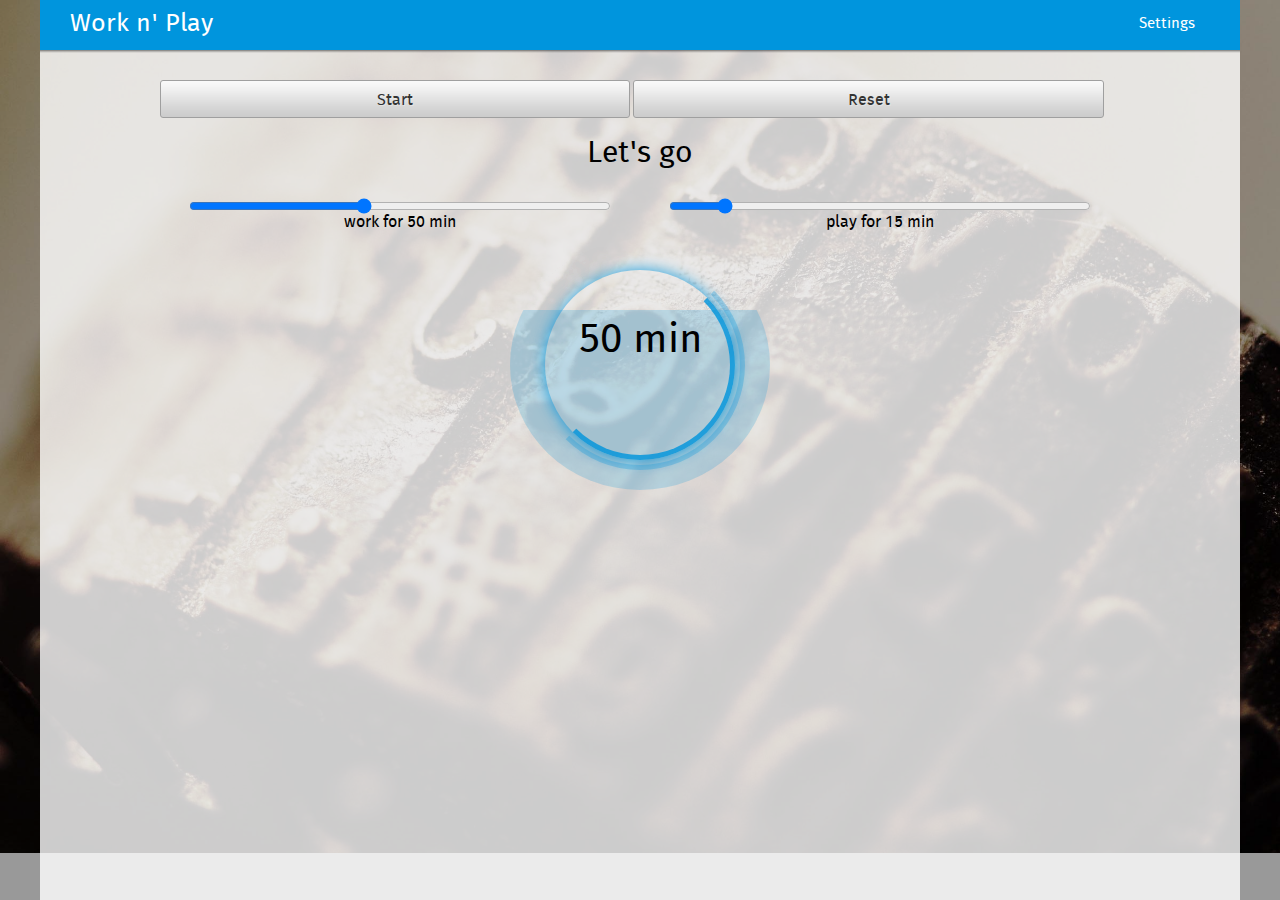
<file: index.html>
<!DOCTYPE html>
<html id="hide" manifest="manifest.appcache">
<head>
    <meta charset="utf-8">
    <title>Work n' Play</title>
    <meta name="viewport" content="width=device-width">
    <link rel="stylesheet" type="text/css" href="css/base.css">
    <link rel="stylesheet" type="text/css" href="css/headers.css">
    <link rel="stylesheet" type="text/css" href="css/buttons.css">
    <link rel="stylesheet" type="text/css" href="css/switches.css">
    <link rel="stylesheet" type="text/css" href="css/workandplay.css">
</head>

<body id="show">

    <section role="region">
        <header>
            <menu type="toolbar">
                <button id="install"><span class="icon icon-add">add</span></button>
            </menu>
            <h2 class="settings settings-show"><a href="#show">Settings</a></h2>
            <h2 class="settings settings-hide"><a href="#hide">Close Settings</a></h2>
            <h1>
               Work n' Play
            </h1>
        </header>
    </section>

    <nav id="nav">
        
        <ul>
            <li>
                Notifications
                <label class="pack-switch">
                    <input id="settingNotification" type="checkbox" checked>
                    <span></span>
                </label>
            </li>
            <li>
                Sound
                <label class="pack-switch">
                    <input id="settingSound" type="checkbox" checked>
                    <span></span>
                </label>
            </li>
        </ul>
    </nav>


    <div id="main" class="main">
    
        <button id="play" class="button-start">Start</button>
        <button id="reset">Reset</button>

        <p class="current-status" id="currentstatus">Let's go</p>


        <div class="slider">
            <input id="slidework" type="range" min="1" max="120" step="1" value="30">
            <h2>work for <span id="valuework">30 min</span></h2>
        </div>

        <div class="slider">
            <input id="slideplay" type="range" min="1" max="120" step="1" value="30">
            <h2>play for <span id="valueplay">30 min</span></h2>
        </div>

        <div id="cycles">
            <div class="cycle"></div>
            <div class="cycle_one"></div>
            <div class="cycle_one_inner" id="cycle_one_inner"></div>
            <h1 class="timer work_active" id="timer">30 min</h1>
        </div>

    </div>

    <script src="js/base.js"></script>
    <script src="js/range.js"></script>
    <script src="js/offline.js"></script>
    <script src="js/notify.js"></script>
    <script src="js/workandplay.js"></script>
</body>
</html>
</file>
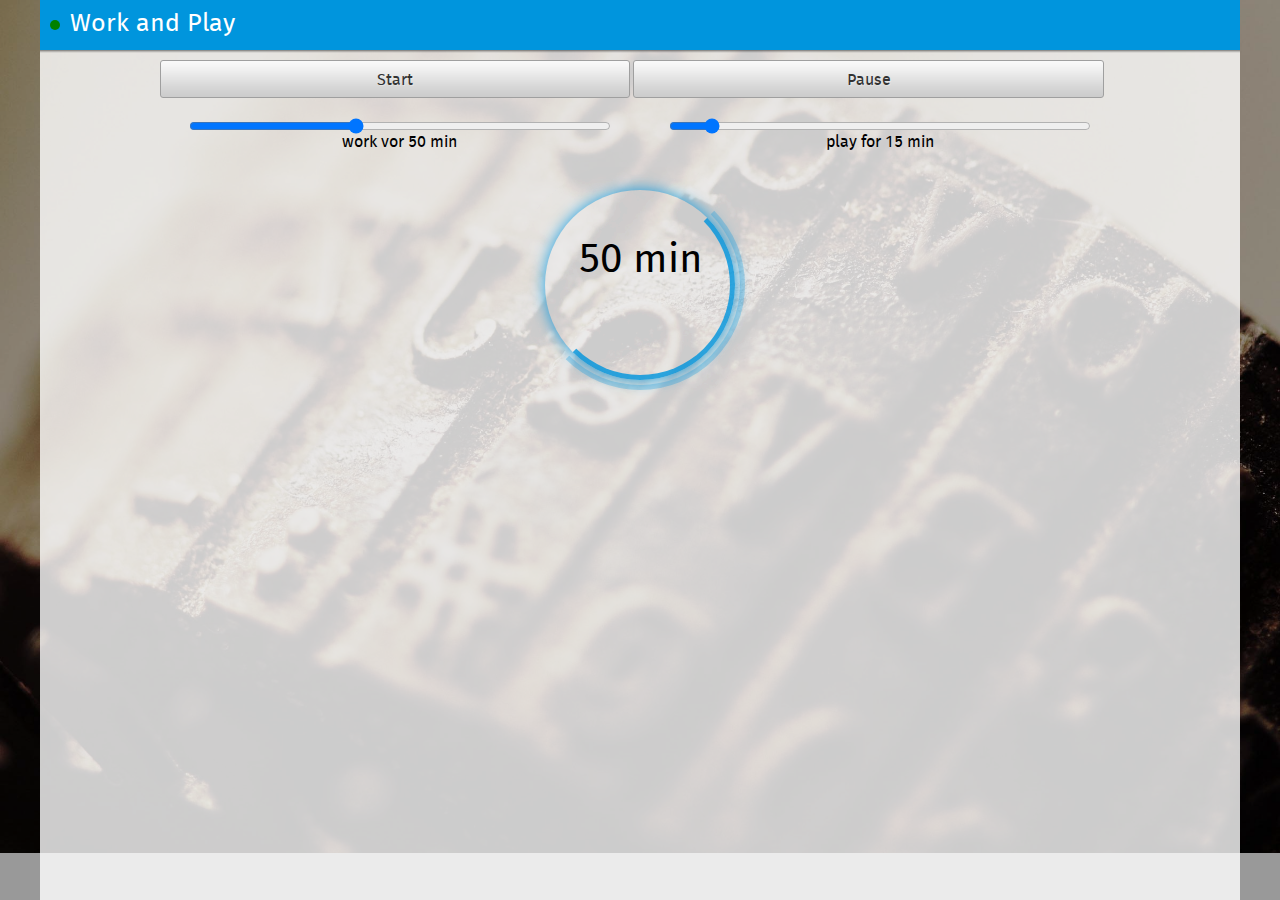
<file: fallback.html>
<!DOCTYPE html>
<head>
    <meta charset="utf-8">
    <title>Work an Play</title>
    <meta name="viewport" content="width=device-width">
    <link rel="stylesheet" type="text/css" href="css/base.css">
    <link rel="stylesheet" type="text/css" href="css/headers.css">
    <link rel="stylesheet" type="text/css" href="css/buttons.css">
    <link rel="stylesheet" type="text/css" href="css/workandplay.css">
</head>

<body>

    <section role="region">
        <header>
            <div id="online-status" title="Online"></div>
            <menu type="toolbar">
                <button id="install"><span class="icon icon-add">add</span></button>
            </menu>
            <h1>
               Work and Play
            </h1>
        </header>
    </section>


    <div id="main" class="main">
        <button id="play" >Start</button>
        <button id="pause" >Pause</button>

        <div class="slider">
            <input id="slidework" type="range" min="5" max="120" step="1" value="30">
            <h2>work vor <span id="valuework">30 min</span></h2>
        </div>

        <div class="slider">
            <input id="slideplay" type="range" min="5" max="120" step="1" value="30">
            <h2>play for <span id="valueplay">30 min</span></h2>
        </div>

        <div id="cycles">
            <div class="cycle"></div>
            <div class="cycle_one"></div>
            <h1 class="timer work_active" id="timer">30 min</h1>
        </div>

    </div>

    <script type="text/javascript" src="js/base.js"></script>
    <script type="text/javascript" src="js/range.js"></script>
    <script type="text/javascript" src="js/offline.js"></script>
    <script type="text/javascript" src="js/notify.js"></script>
    <script type="text/javascript" src="js/workandplay.js"></script>

</body>
</html>
</file>
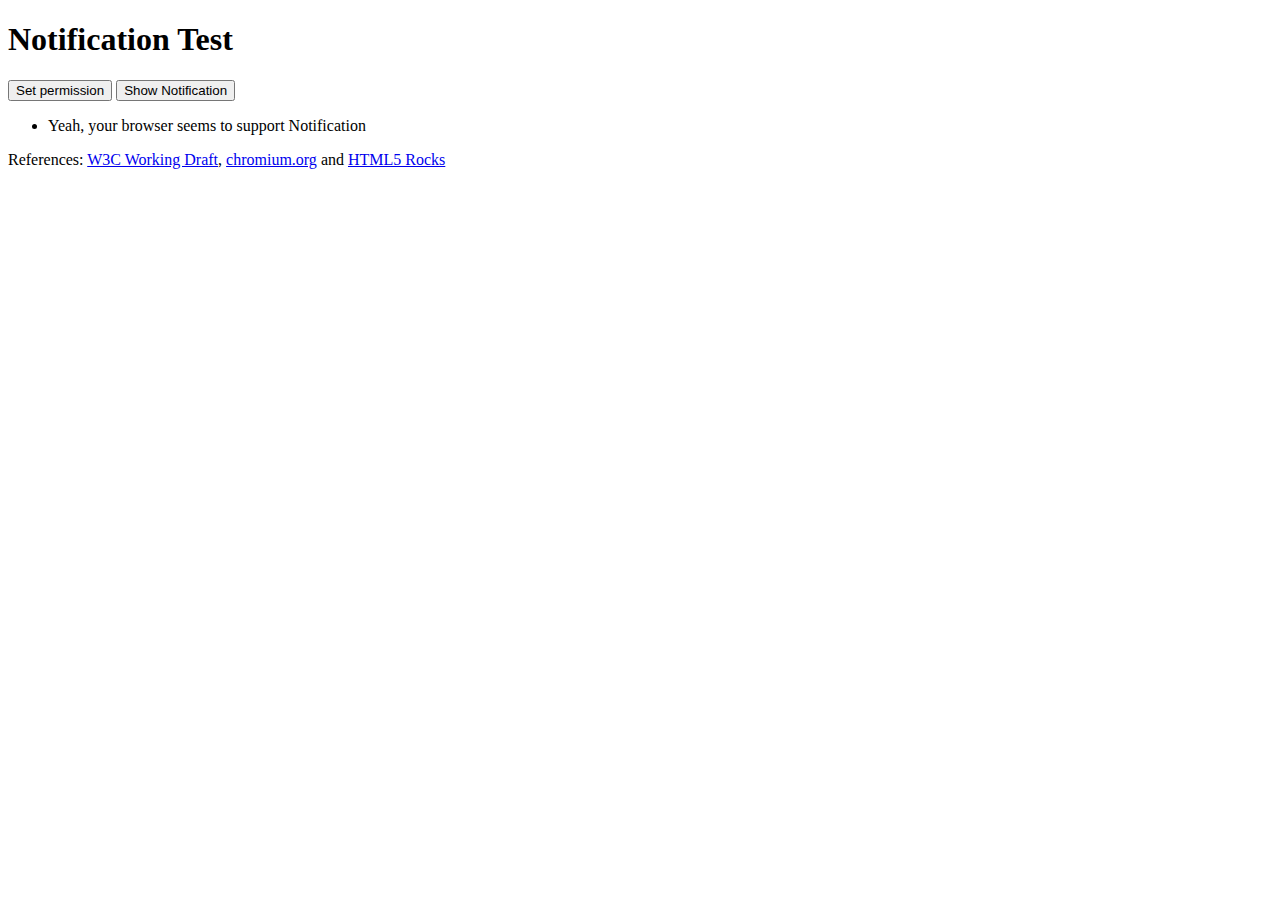
<file: notification.html>
<!DOCTYPE html>
<html>
<head>
    <meta charset="utf-8">
    <title>Notification Test</title>
    <meta name="viewport" content="width=device-width">
</head>

<body>
    <h1>Notification Test</h1>

    <button id="permission">Set permission</button>

    <button id="test">Show Notification</button>

    <ul id="logger"></ul>

    <p>References: <a href="http://www.w3.org/TR/notifications/">W3C Working Draft</a>, <a href="http://www.chromium.org/developers/design-documents/desktop-notifications/api-specification">chromium.org</a> and <a href="http://www.html5rocks.com/en/tutorials/notifications/quick/">HTML5 Rocks</a></p>

    <script>
    (function (win, doc, nav) {
        var Notify = win.Notification ? win.Notification : win.webkitNotifications ? win.webkitNotifications : nav.mozNotification ? nav.mozNotification : false,
            notificationOld = ((win.webkitNotifications || nav.mozNotification) && !win.Notification) || false,
            permission = doc.getElementById('permission'),
            test = doc.getElementById('test'),
            logger = doc.getElementById('logger'),
            check,
            logs = '';

        function log (msg) {
            logs += '<li>' + msg + '</li>';
            logger.innerHTML = logs;
        }


        if (Notify) {
            check = Notify.permission ? Notify.permission : notificationOld ? Notify.checkPermission() : 'i have no method to check for permission :-(';
            log('Yeah, your browser seems to support Notification');
            permission.addEventListener('click', function () {
                if (check == 0 || "default"  || "webkitisthenewie6") {
                    log('Permission before requesting is: ' + check);
                    Notify.requestPermission(log('Permission after requesting is: ' + check));   
                } else {
                    log('permission already set' + check);
                }
                  
            })

            test.addEventListener('click', function () {
                if (check == 1 || "granted" || "webkitisthenewie6") {
                    if (notificationOld) {
                        Notify = Notify.createNotification(
                            "icon.png",
                            "Title",
                            "Text"
                        );
                        Notify.show();
                    } else {
                        Notify = new Notify("Title", {
                            iconUrl: "icon.png",
                            body: "Text",
                            tag: "optional"
                        });
                    }
                    Notify.ondisplay = function () {log('Notification visible')};
                    Notify.onclose = function () {log('Notification closed')};
                    Notify.onerror = function () {log('An error occured')};
                    Notify.onclick = function () {log('Click on Notification')};
                    
                } else if (check == 0 || "default"  || "webkitisthenewie6") {
                    log('Permission before requesting is ' + Notify.checkPermission());
                    Notify.requestPermission();
                    log('Permission after requesting is ' + Notify.checkPermission());
                } else {
                    log('Permission denied')
                    alert(permissions.granted);
                }
                
            });     
        } else {
            log('Oh no, your browser seems NOT to support Notification');
        }
        
    }(window, document, navigator));
    </script>
</body>
</html>
</file>
<file: css/base.css>
@font-face {
    font-family: 'mozTT';
    src: url('../fonts/moztt_regular-webfont.woff') format('woff');
    font-weight: normal;
    font-style: normal;
}
@font-face {
    font-family: 'mozTT';
    src: url('../fonts/moztt_light-webfont.woff') format('woff');
    font-weight: 300;
    font-style: normal;
}
@font-face {
    font-family: 'mozTT';
    src: url('../fonts/moztt_medium-webfont.woff') format('woff');
    font-weight: 500;
    font-style: normal;
}

html, body {
  height: 100%;
  padding: 0;
  margin: 0;
  font: normal 10px "mozTT", sans-serif;
  background: #fff;
}

body {
  position: relative;
}

ul {
  margin: 0;
  padding: 0;
  list-style: none;
}

h2 {
    font-size: 16px;
}

h3 {
    font-size: 14px;
}

h4 {
    font-size: 12px;
}

#install {
    display: none;
}

#install.show-install {
    display: inline-block;
}

header.show-install h1 {
    display: inline-block;
    width: 55%;
    white-space: nowrap;
    overflow: hidden;
    text-overflow: ellipsis;
}

#online-status {
    position: absolute;
    left: 10px;
    top: 2rem;
    width: 10px;
    height: 10px;
    color: #fff;
    background: #008000;
    border-radius: 5px;
}

#online-status.offline {
    background: #ff0000;
}

#main {
    padding: 1rem 1rem 6rem 1rem;
}

#main h2 {
    margin: 0 0 1rem;
}

#main img {
    max-width: 100%;
}

#image-presenter,
#connection-display,
#geolocation-display,
#battery-display,
#ambient-light-display,
#proximity-display,
#device-orientation-display {
    display: none;
    margin-bottom: 10px;
}

#main button {
    display: inline-block;
    width: 49%;
    vertical-align: top;
    margin: 0 auto 2rem;
}

#image-to-share {
    display: none;
}

footer {
    position: fixed;
    width: 100%;
    height: 5rem;
    bottom: 0;
}

[role="toolbar"] li button.update {
    background-image: url("../images/toolbars/icons/update.png");
}
</file>
<file: css/headers.css>
/* ----------------------------------
 * HEADERS: default
 * ---------------------------------- */
section[role="region"] > header:first-child {
  position: relative;
  z-index: 10;
  padding: 0;
  height: 5rem;
  color: #fff;
  background-color: #0095dd;
  border: none;
}

section[role="region"] > header:first-child:after {
  content: "";
  display: block;
  height: 0.3rem;
  position: absolute;
  top: 100%;
  left: 0;
  right: 0;
  background: url(../images/headers/ui/shadow.png) repeat-x 0 0;
  background-size: auto 100%;
}

section[role="region"] > header:first-child h1 {
  font: 2.5rem/4.8rem "MozTT", Sans-serif;
  text-align: left;
  color: #fff;
  white-space: nowrap;
  text-overflow: ellipsis;
  display: block;
  overflow: hidden;
  margin: 0 0 0 3rem;
  height: 100%
}

section[role="region"] > header:first-child h1 em {
  font: 400 1.5rem/1em "MozTT", Sans-serif;
}

section[role="region"] > header:first-child form {
  display: block;
  overflow: hidden;
  position: relative;
  padding: 1rem 1rem 0 0.5rem ;
  margin-left: 2.5rem;
}

section[role="region"] > header:first-child input[type="text"] {
  width: 100%;
  height: 3rem;
  -moz-box-sizing: border-box;
  padding: 0 0.8rem;
  border: solid 0.1rem #9d4123;
  border-top-color: #a6501e;
  border-radius: 0.3rem;
  background: #fff url(../images/headers/ui/shadow.png) repeat-x left -0.1rem;
  font: 1.5rem/3em "MozTT", Sans-serif;
  box-shadow: none;
}

section[role="region"] > header:first-child form button[type="reset"] {
  font-size: 0;
  overflow: hidden;
  position: absolute;
  right: 1rem;
  top: 1rem;
  bottom: 0;
  width: 3rem;
  height: auto;
  margin: 0;
  display: none;
  border: none;
  background: url(../images/headers/icons/clear.png) no-repeat center center;
}

section[role="region"] > header:first-child input[type="text"]:valid + button[type="reset"] {
  display: block;
}

/* Generic set of actions in toolbar */
section[role="region"] > header:first-child menu[type="toolbar"] {
  height: 100%;
  float: right;
}

section[role="region"] > header:first-child menu[type="toolbar"] a,
section[role="region"] > header:first-child menu[type="toolbar"] button {
  height: 5rem;
  min-width: 5rem;
  width: auto;
  margin-bottom: 0;
  border-radius: 0;
  line-height: 5rem;
  float: left;
  background: none;
  padding: 0 1.75rem;
  -moz-box-sizing: border-box;
  text-align: center;
  text-shadow: none;
  position: relative;
  z-index: 5;
}

section[role="region"] > header:first-child menu[type="toolbar"] a:last-child,
section[role="region"] > header:first-child menu[type="toolbar"] button:last-child {
  background: url(../images/headers/ui/separator.png) no-repeat left center;
  margin-left: -0.2rem;
  z-index: 1;
}

section[role="region"] > header:first-child menu[type="toolbar"] {
  padding: 0;
  margin: 0;
}

section[role="region"] > header:first-child a,
section[role="region"] > header:first-child button {
  border: none;
  background: none;
  padding: 0;
  overflow: hidden;
  font: 400 1.5rem/1.1em "MozTT", Sans-serif;
  color: #fff;
  border-radius: 0;
  text-decoration: none;
}


/* Pressed state */
section[role="region"] > header:first-child a::-moz-focus-inner,
section[role="region"] > header:first-child button::-moz-focus-inner,
section[role="region"] > header:first-child a:active,
section[role="region"] > header:first-child button:active,
section[role="region"] > header:first-child a:focus,
section[role="region"] > header:first-child button:focus {
  outline: none !important;
  border: none !important;
}

section[role="region"] > header:first-child a:not([aria-disabled="true"]):active .icon:after,
section[role="region"] > header:first-child button:not(:disabled):active .icon:after,
section[role="region"] > header:first-child menu[type="toolbar"] a:not([aria-disabled="true"]):active,
section[role="region"] > header:first-child menu[type="toolbar"] button:not(:disabled):active  {
  background: #008aaa !important;
  transition: background 0.2s ease;
  border-bottom: solid 0.1rem rgba(0, 0, 0, 0.2) !important;
}

/* Disabled state */
section[role="region"] > header:first-child menu[type="toolbar"] a[aria-disabled="true"],
section[role="region"] > header:first-child menu[type="toolbar"] button[disabled]  {
  opacity: 0.5;
}

section[role="region"] > header:first-child a:first-letter,
section[role="region"] > header:first-child button:first-letter {
  text-transform: uppercase;
}

/* Icon definitions */
section[role="region"] > header:first-child .icon {
  display: inline-block;
  vertical-align: top;
  float: none;
  width: 3rem;
  height: 3rem;
  margin: 0 -1rem;
  background: transparent no-repeat center center;
  font-size: 0;
  overflow: hidden;
  position: relative;
  height: 4.9rem;
}

section[role="region"] > header:first-child .icon.icon-add {
  background-image: url(../images/headers/icons/add.png);
}

section[role="region"] > header:first-child .icon.icon-compose {
  background-image: url(../images/headers/icons/compose.png);
}

section[role="region"] > header:first-child .icon.icon-edit {
  background-image: url(../images/headers/icons/edit.png);
}

section[role="region"] > header:first-child .icon.icon-send {
  background-image: url(../images/headers/icons/send.png);
}

section[role="region"] > header:first-child .icon.icon-close {
  background-image: url(../images/headers/icons/close.png);
}

section[role="region"] > header:first-child .icon.icon-back {
  background-image: url(../images/headers/icons/back.png);
}

section[role="region"] > header:first-child .icon.icon-fwd {
  background-image: url(../images/headers/icons/back-rtl.png);
}

section[role="region"] > header:first-child .icon.icon-menu {
  background-image: url(../images/headers/icons/menu.png);
}

section[role="region"] > header:first-child .icon.icon-user {
  background-image: url(../images/headers/icons/user.png);
}

section[role="region"] > header:first-child .icon.icon-reply {
  background-image: url(../images/headers/icons/reply.png);
}

section[role="region"] > header:first-child .icon.icon-reply-all {
  background-image: url(../images/headers/icons/reply-all.png);
}

/* Navigation links (back, cancel, etc) */
section[role="region"] > header:first-child > button,
section[role="region"] > header:first-child > a {
  position: absolute;
  left: 0;
  width: 5rem;
  height: 5rem;
  background: url(../images/headers/ui/separator-large.png) no-repeat 2rem center;
  overflow: hidden;
}

section[role="region"] > header:first-child > button::-moz-focus-inner { 
  border: 0;
  padding: 0;
}

section[role="region"] > header:first-child > button .icon,
section[role="region"] > header:first-child > a .icon {
  display: block;
  overflow: visible;
  font-size: 0;
  position: static;
  height: 4.9rem;
  margin: 0;
  width: 2rem;
}

section[role="region"] > header:first-child > button .icon:after,
section[role="region"] > header:first-child > a .icon:after {
  content: "";
  position: absolute;
  left: 0;
  top: 0;
  z-index: -1;
  width: 2rem;
  height: 4.9rem;
  background: #9d3d26 url(../images/headers/ui/negative.png) repeat-x 0 0;
}

section[role="region"] > header > a .icon.icon-menu,
section[role="region"] > header > button .icon.icon-menu {
  background-position: -1.1rem center;
}

/* ----------------------------------
 * HEADERS: subheader
 * ---------------------------------- */

section[role="region"] > header {
  _background: url(../images/headers/ui/subheader.png) repeat left bottom;
  border-bottom: solid 0.1rem #e6e6e6;
  z-index: 0;
  padding: 0.4rem 0;
  height: auto;
  color: #424242;
}

section[role="region"] > header:after {
  display: none;
}

section[role="region"] > header h2 {
  font-family: "MozTT", Sans-serif;
  font-weight: 400;
  margin: 0 3rem;
  font-size: 1.5rem;
  line-height: 1.8rem;
}

/* ----------------------------------
 * HEADERS: dark
 * ---------------------------------- */
section[role="region"].skin-dark > header:first-child,
.skin-dark section[role="region"] > header:first-child {
  background: url(../images/headers/ui/dark/header.png) repeat-x 0 0;
}

/* Navigation links (back, cancel, etc) */
section[role="region"].skin-dark > header:first-child > a .icon:after,
.skin-dark section[role="region"] > header:first-child > a .icon:after,
section[role="region"].skin-dark > header:first-child > button .icon:after,
.skin-dark section[role="region"] > header:first-child > button .icon:after {
  background: #26272c url(../images/headers/ui/dark/negative.png) repeat-x 0 0;
}

section[role="region"].skin-dark > header:first-child menu[type="toolbar"] a:last-child,
.skin-dark section[role="region"] > header:first-child menu[type="toolbar"] a:last-child,
section[role="region"].skin-dark > header:first-child menu[type="toolbar"] button:last-child,
.skin-dark section[role="region"] > header:first-child menu[type="toolbar"] button:last-child {
  background-image: url(../images/headers/ui/dark/separator.png);
}

section[role="region"].skin-dark > header,
.skin-dark section[role="region"] > header {
  background: #7f7f7f url(../images/headers/ui/dark/subheader.png) repeat-x left bottom;
  color: #c5c5c5;
}

/* ----------------------------------
 * HEADERS: organic
 * ---------------------------------- */

section[role="region"].skin-organic > header:first-child,
.skin-organic section[role="region"] > header:first-child {
  background: url(../images/headers/ui/organic/header.png) repeat-x 0 0,  url(../images/headers/ui/organic/pattern.png) repeat 0 0;
}

section[role="region"].skin-organic > header:first-child:after,
.skin-organic section[role="region"] > header:first-child:after {
  margin-top: -0.1rem;
}

/* Navigation links (back, cancel, etc) */
section[role="region"].skin-organic > header:first-child > a .icon:after,
.skin-organic section[role="region"] > header:first-child > a .icon:after,
section[role="region"].skin-organic > header:first-child > button .icon:after,
.skin-organic section[role="region"] > header > button .icon:after {
  background: url(../images/headers/ui/organic/negative.png) repeat-x 0 0;
}

section[role="region"].skin-organic > header:first-child menu[type="toolbar"] a:last-child,
.skin-organic section[role="region"] > header:first-child menu[type="toolbar"] a:last-child,
section[role="region"].skin-organic > header:first-child menu[type="toolbar"] button:last-child,
.skin-organic section[role="region"] > header:first-child menu[type="toolbar"] button:last-child {
  background-image: url(../images/headers/ui/organic/separator.png);
}

section[role="region"].skin-organic > header,
.skin-organic section[role="region"] > header {
  background: #7f7f7f url(../images/headers/ui/organic/subheader.png) repeat-x left bottom;
  color: #fff;
}

/* ----------------------------------
 * HEADERS: right-to-left tweaks
 * ---------------------------------- */

html[dir="rtl"] section[role="region"] > header:first-child h1 {
  text-align: right;
  margin: 0 3rem 0 0;
}

html[dir="rtl"] section[role="region"] > header:first-child button,
html[dir="rtl"] section[role="region"] > header:first-child a {
  left: inherit;
  right: 0;
}

html[dir="rtl"] section[role="region"] > header:first-child > button .icon,
html[dir="rtl"] section[role="region"] > header:first-child > a .icon {
  margin-left: 0;
  margin-right: -2rem;
}

html[dir="rtl"] section[role="region"] > header:first-child > button .icon:after,
html[dir="rtl"] section[role="region"] > header:first-child > a .icon:after {
  left: inherit;
  right: 0;
}

html[dir="rtl"] section[role="region"] > header:first-child .icon.icon-back {
  background-image: url(../images/headers/icons/back-rtl.png);
}
</file>
<file: css/buttons.css>
/* ----------------------------------
 * Buttons
 * ---------------------------------- */

a[role="button"]::-moz-focus-inner,
button::-moz-focus-inner {
  border: none;
  outline: none;
}

button,
a[role="button"] {
  width: 100%;
  height: 3.8rem;
  margin: 0 0 1rem;
  padding: 0 1.5rem;
  -moz-box-sizing: border-box;
  display: inline-block;
  vertical-align: middle;
  text-overflow: ellipsis;
  white-space: nowrap;
  overflow: hidden;
  background: #fafafa url(../images/buttons/ui/default.png) repeat-x left bottom;
  border: 0.1rem solid #9f9f9f;
  border-radius: 0.3rem;
  font: 400 1.6rem/3.8rem 'MozTT', Sans-serif;
  color: #333;
  text-align: center;
  text-shadow: 0.1rem 0.1rem 0 rgba(255,255,255,0.3);
  text-decoration: none;
  outline: none;
}

/* Press (default & recommend) */
button:active,
a[role="button"]:active,
button.recommend:active,
a.recommend[role="button"]:active  {
  border-color: #008aaa;
  background: #008aaa;
  color: #333;
}

/* Recommend */
button.recommend,
a[role="button"].recommend {
  background-image: url(../images/buttons/ui/recommend.png);
  background-color: #00caf2;
  border-color: #00acce;
}

/* Danger */
button.danger,
a.danger[role="button"] {
  background-image: url(../images/buttons/ui/danger.png);
  background-color: #b70404;
  color: #fff;
  text-shadow: -0.1rem -0.1rem 0 #830b0b;
  border: none;
}

/* Danger Press */
button.danger:active,
a[role="button"].danger:active {
  background-image: url(../images/buttons/ui/danger-press.png);
  background-color: #890707;
}

/* Disabled (default & recommend) */
button[disabled],
a[role="button"][aria-disabled="true"],
button[disabled].recommend,
a[role="button"][aria-disabled="true"].recommend {
  background-image: url(../images/buttons/ui/disabled.png);
  background-color: transparent;
  border-color: #dadada;
  color: #bcbcbc;
  pointer-events: none;
}

/* Danger disabled */
button[disabled].danger,
a[role="button"][aria-disabled="true"].danger {
  background-image: url(../images/buttons/ui/danger-disabled.png);
  color: #fff;
  text-shadow: none;
  pointer-events: none;
}


/* ----------------------------------
 * Buttons inside lists
 * ---------------------------------- */

li button,
li a[role="button"] {
  position: relative;
  background: #e7e7e7;
  border-color: #b6b6b6;
  text-align: left;
  font-weight: normal;
  /* For hacking box-shadows we need overflow:visible; so we lose text-overflows...*/
  white-space: normal;
  overflow: visible;
}

/* Hacking box-shadow */
li button:after,
li a[role="button"]:after {
  content: "";
  position: absolute;
  bottom: -0.3rem;
  left: 0;
  right: 0;
  height: 0.2rem;
  background: url( ../images/buttons/ui/shadow.png) repeat-x left bottom;
}

/* Press */
li a[role="button"]:active:after,
li button:active:after {
  opacity: 0;
}

/* Disabled */
li button[disabled],
li a[role="button"][aria-disabled="true"] {
  background: #ededed;
  border-color: #d3d3d3;
  color: #a6a6a6;
  pointer-events: none;
}

li button[disabled].icon:before,
li a[role="button"][aria-disabled="true"].icon:before,
li button[disabled]:after,
li a[role="button"][aria-disabled="true"]:after {
  opacity: 0.3;
}

/* Icons */
li button.icon,
li a[role="button"].icon {
  padding-right: 3rem;
}

li button.icon:before,
li a[role="button"].icon:before {
  content: "";
  width: 3rem;
  height: 3rem;
  position: absolute;
  top: 50%;
  right: 0;
  margin-top: -1.5rem;
  background: transparent no-repeat center center / 100% auto;
  pointer-events: none;
}

li button.icon-view:before,
li a[role="button"].icon-view:before {
  background-image: url(../images/buttons/icons/view.png);
}

li button.icon-dialog:before,
li a[role="button"].icon-dialog:before {
  background-image: url(../images/buttons/icons/dialog.png);
}


/* ----------------------------------
 * Buttons inside lists, compact mode
 * ---------------------------------- */

ul.compact,
ol.compact {
  margin-bottom: 1rem;
}

.compact > li button,
.compact > li a[role="button"] {
  margin: -0.1rem 0;
  border-radius: 0;
}

.compact > li:first-child button,
.compact > li:first-child a[role="button"] {
  border-radius: 0.3rem 0.3rem 0 0;
}

.compact > li:last-child button,
.compact > li:last-child a[role="button"] {
  border-radius: 0 0 0.3rem 0.3rem;
}
</file>
<file: css/switches.css>
/* ----------------------------------
 * CHECKBOXES / RADIOS
 * ---------------------------------- */

label.pack-checkbox,
label.pack-radio,
label.pack-switch {
  display: inline-block;
  vertical-align: middle;
  width: 5rem;
  height: 5rem;
  position: relative;
  background: none;
}

label.pack-checkbox input,
label.pack-radio input,
label.pack-switch input {
  margin: 0;
  opacity: 0;
  position: absolute;
  top: 0;
  left: 0;
}

label.pack-checkbox input + span,
label.pack-radio input + span {
  position: absolute;
  left: 50%;
  top: 50%;
  margin: -1.1rem 0 0 -1.1rem;
  width: 2.2rem;
  height: 2.2rem;
  pointer-events: none;
}


/* ----------------------------------
 * ON/OFF SWITCHES
 * ---------------------------------- */

label.pack-switch input + span {
  position: absolute;
  left: 50%;
  top: 50%;
  margin: -1.1rem 0 0 -2.7rem;
  width: 5.1rem;
  height: 2.1rem;
  pointer-events: none;
  border-radius: 1.2rem;
  border: 0.1rem solid #c2c2c2;
  overflow: hidden;
  background: #e6e6e6 url(../images/switch/background_off.png) no-repeat -3.2rem 0;
  background-size: 8.3rem 2.1rem;
  -o-transition: background 0.2s ease, border 0.2s ease;
  -webkit-transition: background 0.2s ease, border 0.2s ease;
  -moz-transition: background 0.2s ease, border 0.2s ease;
  transition: background 0.2s ease, border 0.2s ease;
}

/* switch: 'ON' state */
label.pack-switch input:checked + span {
  background: #e6e6e6 url(../images/switch/background.png) no-repeat 0 0;
  background-size: 8.3rem 2.1rem;
  border-color: #00abcd;
}

/* switch: disabled state */
label.pack-switch input:disabled + span {
  opacity: 0.4;
}

label.pack-switch input.uninit + span {
  -o-transition: none;
  -webkit-transition: none;
  -moz-transition: none;
  transition: none;
}
</file>
<file: css/workandplay.css>
@media all and (min-width: 1200px) {
    html {
    position: relative;
    width: 100%;
    height: 100%;
    background: url(../images/background/work.jpg) no-repeat 0 0 #fff;
    background-size: 100%;
    }

    html:after {
        content: "";
        background: rgba(0,0,0,.4);
        top: 0;
        bottom: 0;
        left: 0;
        right: 0;
        position: absolute;
    }
}

body {
    z-index: 10;
    max-width: 1200px;
    margin: 0 auto;
    background: rgba(255,255,255,0.8);
}

audio {display: none;}

#cycles {
    padding: 2em 0px 0px;
    position: relative;
    width: 26em;
    height: 23em;
    margin: 0 auto;
    border-radius: 50%;
    overflow: hidden;
}

.cycle {
    background-color: transparent;
    border: 5px solid rgba(0,149,221,0.3);
    opacity: .9;
    border-top: 5px solid rgba(0,0,0,0);
    border-left: 5px solid rgba(0,0,0,0);
    border-radius: 50%;
    width: 20em;
    height: 20em;
    margin: 0 auto;   
}

.cycles_active .cycle {
    -moz-animation: spin 5s infinite linear;
    -webkit-animation: spin 5s infinite linear;
    animation: spin 5s infinite linear;
}

.cycle_one {
    background-color: transparent;
    border: 5px solid rgba(0,149,221,0.9);
    opacity: .9;
    border-top: 5px solid rgba(0,0,0,0);
    border-left: 5px solid rgba(0,0,0,0);
    border-radius: 50%;
    box-shadow: 0 0 15px #0095dd;
    width: 18em;
    height: 18em;
    margin: 0 auto;
    position: relative;
    top: -20em;
    overflow: hidden;
}

.cycle_one_inner {
    display: block;
    height: 18em;
    bottom: 0;
    left: 0;
    right: 0;
    position: absolute;
    margin: 0 auto;
    background: rgba(0,149,221,0.2);
}

input {
    width: 100%;
    display: block;
    margin: 0 auto;
}

@media all and (min-width: 40em) {
    .slider {
        float: left;
        width: 44%;
        margin: 0 3%;
    }

    .main {
        max-width: 80%;
        margin: 0 auto;
    }
}

h2 {
    text-align: center;
    font-weight: normal;
}

.cycles_active .cycle_one {
    -moz-animation: spinoff 15s infinite linear;
    -webkit-animation: spinoff 15s infinite linear;
    animation: spinoff 15s infinite linear;
}

.timer {
    font-size: 4em;
    top: -8.5em;
    position: relative;
    margin: 0 auto;
    z-index: 10;
    width: 90%;
    text-align: center;
    font-weight: normal;
}



.current-status {
    font-size: 3em;
    text-align: center;
    width: 100%;
    margin: 0 auto;
    height: 2em;
}

.timer span {font-size: 0.7em;}


@-moz-keyframes spin {
    0% {
        -moz-transform: rotate(0deg);
    }

    100% {
        -moz-transform: rotate(360deg);
    }
}

@-moz-keyframes spinoff {
    0% {
        -moz-transform: rotate(0deg);
    }

    100% {
        -moz-transform: rotate(-360deg);
    }
}

@-webkit-keyframes spin {
    0% {
        -webkit-transform: rotate(0deg);
    }

    100% {
        -webkit-transform: rotate(360deg);
    }
}

@-webkit-keyframes spinoff {
    0% {
        -webkit-transform: rotate(0deg);
    }

    100% {
        -webkit-transform: rotate(-360deg);
    }
}

@keyframes spin {
    0% {
        transform: rotate(0deg);
    }

    100% {
        transform: rotate(360deg);
    }
}

@keyframes spinoff {
    0% {
        transform: rotate(0deg);
    }

    100% {
        transform: rotate(-360deg);
    }
}

/* nav */
nav {
    padding: 1em 3em;
    height: 0px;
    overflow: hidden;
    -webkit-transition: all 0.5s ease-out;
    -moz-transition: all 0.5s ease-out;
    -o-transition: all 0.5s ease-out;
     transition: all 0.5s ease-out;
}

#show:target nav {
    height: 10em;
    border-bottom: 2px solid rgba(0,0,0,0.2);
}

#hide:target nav {height: 0px;}

#show:target .settings-show,
.settings-hide {display: none;}

#show:target .settings-hide {display: block;}

.settings {
    float: right;
    padding: 1em;
}

.settings a {
    color: #111;
}

nav li {
    font-size: 1.4em;
}

nav label {margin: 0 0 0 1em;}
</file>
